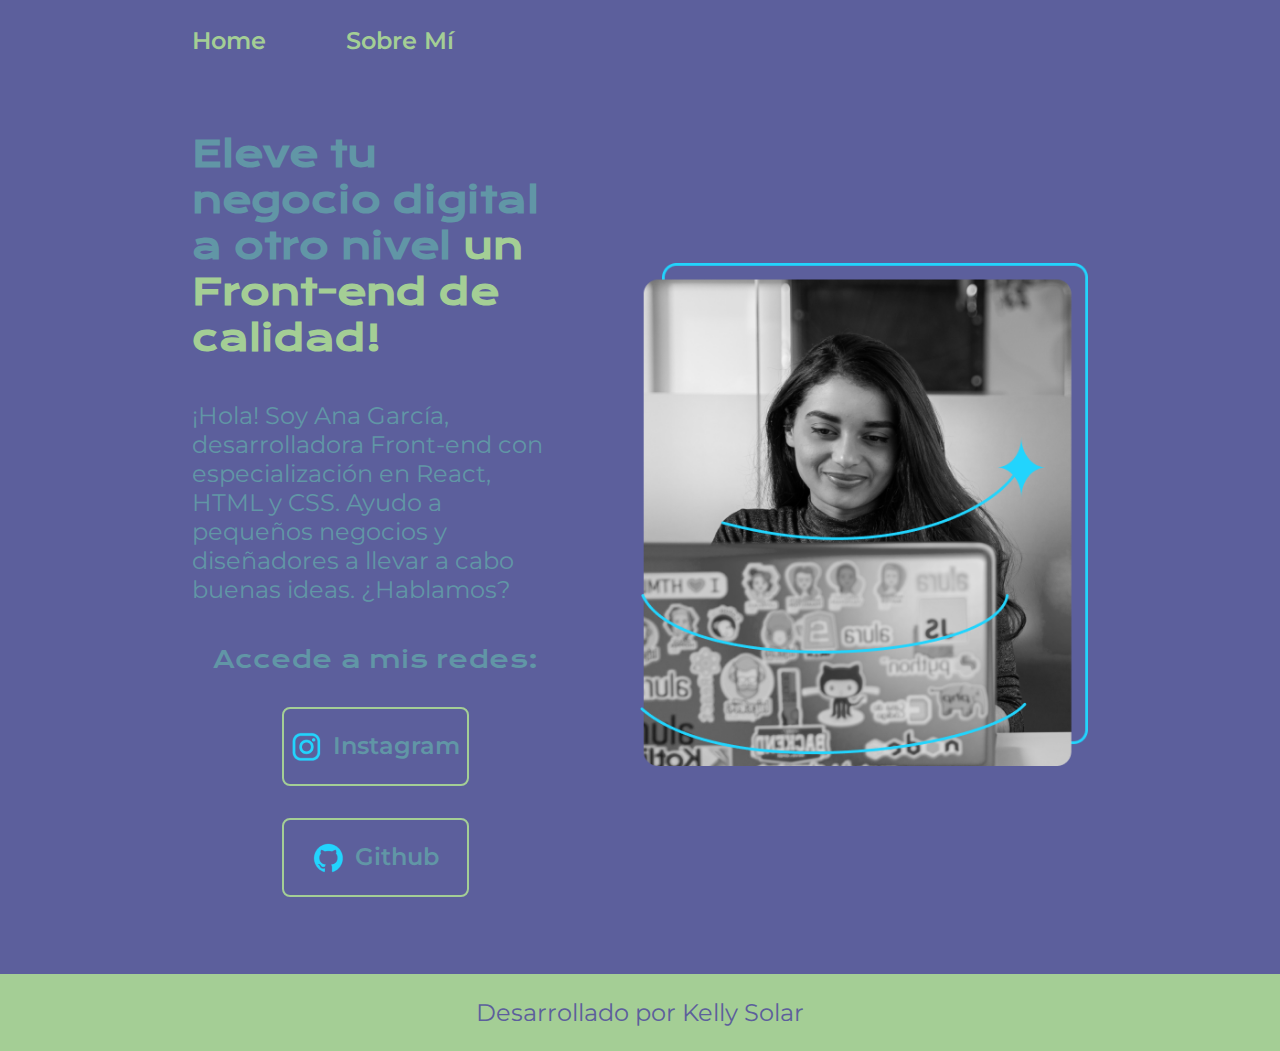
<file: index.html>
<!DOCTYPE html>
<html lang="es">
<head>
    <meta charset="UTF-8">
    <meta name="viewport" content="width=device-width, initial-scale=1.0">
    <title>Portafolio</title>
    <link rel="stylesheet" href="./styles/style.css">
</head>
<body>
    <header class="header">
        <nav class="header__menu">
            <a class="header__menu__link" href="index.html">Home</a>
            <a class="header__menu__link" href="about.html">Sobre Mí</a>
        </nav>
    </header>
    <main class="presentacion">
        <section class="presentacion__contenido">
            <h1 class="presentacion__contenido__titulo">Eleve tu negocio digital a otro nivel 
                <strong class="titulo-destaque"> un Front-end de calidad!</strong>
            </h1>
            <p class="presentacion__contenido__texto">¡Hola! Soy Ana García, desarrolladora Front-end 
                con especialización en React, HTML y CSS. Ayudo 
                a pequeños negocios y diseñadores a llevar a cabo 
                buenas ideas. ¿Hablamos?
            </p>
            <div class="presentacion__enlaces">
            <h2 class="presentacion__enlaces__subtitulo">Accede a mis redes:</h2>
            <a class="presentacion__enlaces__link" href="https://www.instagram.com/"><img src="./assets/instagram.png">
                Instagram</a>
            <a class="presentacion__enlaces__link" href="https://www.github.com/"><img src="./assets/github.png">
                Github</a>
            
        </div>
        </section>
        <img class="presentacion__imagen" src="./assets/Imagen.png" alt="Imagen de Ana García trabajando">
    </main>
    <footer class="footer">
        <p>Desarrollado por Kelly Solar</p>
    </footer>
</body>
</html>
</file>
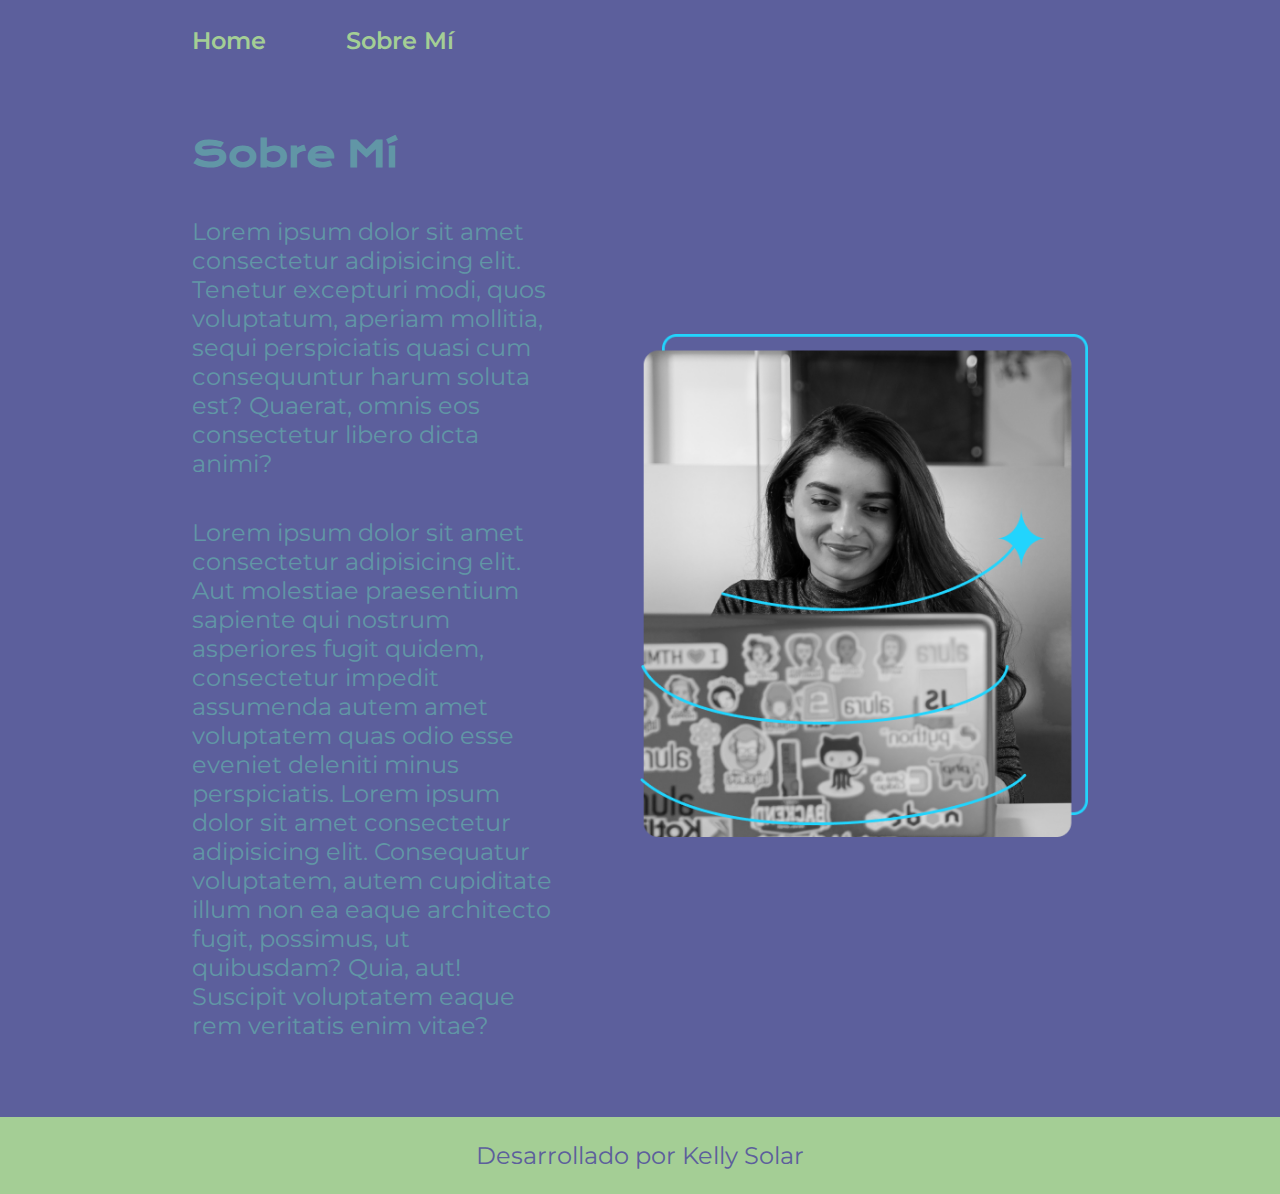
<file: about.html>
<!DOCTYPE html>
<html lang="es">
<head>
    <meta charset="UTF-8">
    <meta name="viewport" content="width=device-width, initial-scale=1.0">
    <title>Sobre Mí</title>
    <link rel="stylesheet" href="./styles/style.css">
</head>
<body>
    <header class="header">
        <nav class="header__menu">
            <a class="header__menu__link" href="index.html">Home</a>
            <a class="header__menu__link" href="about.html">Sobre Mí</a>
        </nav>
    </header>
    <main class="presentacion">
        <section class="presentacion__contenido">
            <h1 class="presentacion__contenido__titulo">Sobre Mí</h1>
            <p class="presentacion__contenido__texto">Lorem ipsum dolor sit amet consectetur adipisicing elit. Tenetur excepturi modi, quos voluptatum, aperiam mollitia, sequi perspiciatis quasi cum consequuntur harum soluta est? Quaerat, omnis eos consectetur libero dicta animi?</p>
            <p class="presentacion__contenido__texto">Lorem ipsum dolor sit amet consectetur adipisicing elit. Aut molestiae praesentium sapiente qui nostrum asperiores fugit quidem, consectetur impedit assumenda autem amet voluptatem quas odio esse eveniet deleniti minus perspiciatis.
                Lorem ipsum dolor sit amet consectetur adipisicing elit. Consequatur voluptatem, autem cupiditate illum non ea eaque architecto fugit, possimus, ut quibusdam? Quia, aut! Suscipit voluptatem eaque rem veritatis enim vitae?
            </p>
        </section>
        <img class="presentacion__imagen" src="./assets/Imagen.png" alt="Imagen de Ana García trabajando">
    </main>
    <footer class="footer">
        <p>Desarrollado por Kelly Solar</p>
    </footer>
</body>
</html>
</file>
<file: styles/style.css>
@import url('https://fonts.googleapis.com/css2?family=Krona+One&display=swap');
@import url('https://fonts.googleapis.com/css2?family=Krona+One&family=Montserrat:ital,wght@0,100..900;1,100..900&display=swap');

:root{
    --color-primario: #5C5F9C;
    --color-secundario: #6196A6;
    --color-terciario: #A4CE95;
    --color--hoover: #272727;

    --fuente-montserrat: "Montserrat", sans-serif;
    --fuente-krona: "Krona One", sans-serif;
}

*{
    padding: 0;
    margin: 0;
}

body{
    background-color: var(--color-primario);
    color: var(--color-secundario);
    box-sizing: border-box;
}

.header{
    padding: 2% 0% 0% 15%;
}

.header__menu{
    display: flex;
    gap: 80px;
}

.header__menu__link{
    font-family: var(--fuente-montserrat);
    font-size: 1.5rem;
    font-weight: 600;
    color: var(--color-terciario);
    text-decoration: none;
}

.titulo-destaque{
    color: var(--color-terciario);
}

.presentacion{
    display: flex;
    align-items: center;
    padding: 6% 15%;
    justify-content: space-between;
    gap: 82px;
}

.presentacion__contenido{
    width: 50%;
    display: flex;
    flex-direction: column;
    gap: 40px;

}

.presentacion__contenido__titulo{
    font-size: 2.25rem;
    font-family: var(--fuente-krona);
}

.presentacion__contenido__texto{
    font-size: 1.5rem;
    font-family: var(--fuente-montserrat);
}

.presentacion__enlaces{
    display: flex;
    justify-content: space-between;
    flex-direction: column;
    align-items: center;
    gap: 32px;
}

.presentacion__enlaces__subtitulo{
    font-family: var(--fuente-krona);
    font-size: 1.5rem;
    font-weight: 400;
}

.presentacion__enlaces__link{
    width: 50%;
    text-align: center;
    padding: 21.5px 0;
    border-radius: 8px;
    font-family: var(--fuente-montserrat);
    font-size: 1.5rem;
    font-weight: 600;
    text-decoration: none;
    color: var(--color-secundario);
    border: 2px solid var(--color-terciario);
    display: flex;
    justify-content: center;
    gap: 10px;
}

.presentacion__enlaces__link:hover{
    background-color: var(--color--hoover);
}

.presentacion__imagen{
    width: 50%;
}
.footer{
    background-color: var(--color-terciario);
    color: var(--color-primario);
    padding: 1.5rem;
    text-align: center;
    font-family: var(--fuente-montserrat);
    font-size: 1.5rem;
    font-weight: 400;
}

@media(max-width:1200px){
    .header{
        padding: 10%;
    }

    .header__menu{
        justify-content: center;
    }

    .presentacion{
        flex-direction: column-reverse;
        padding: 5%;
    }

    .presentacion__contenido{
        width: auto;
    }
}
</file>
